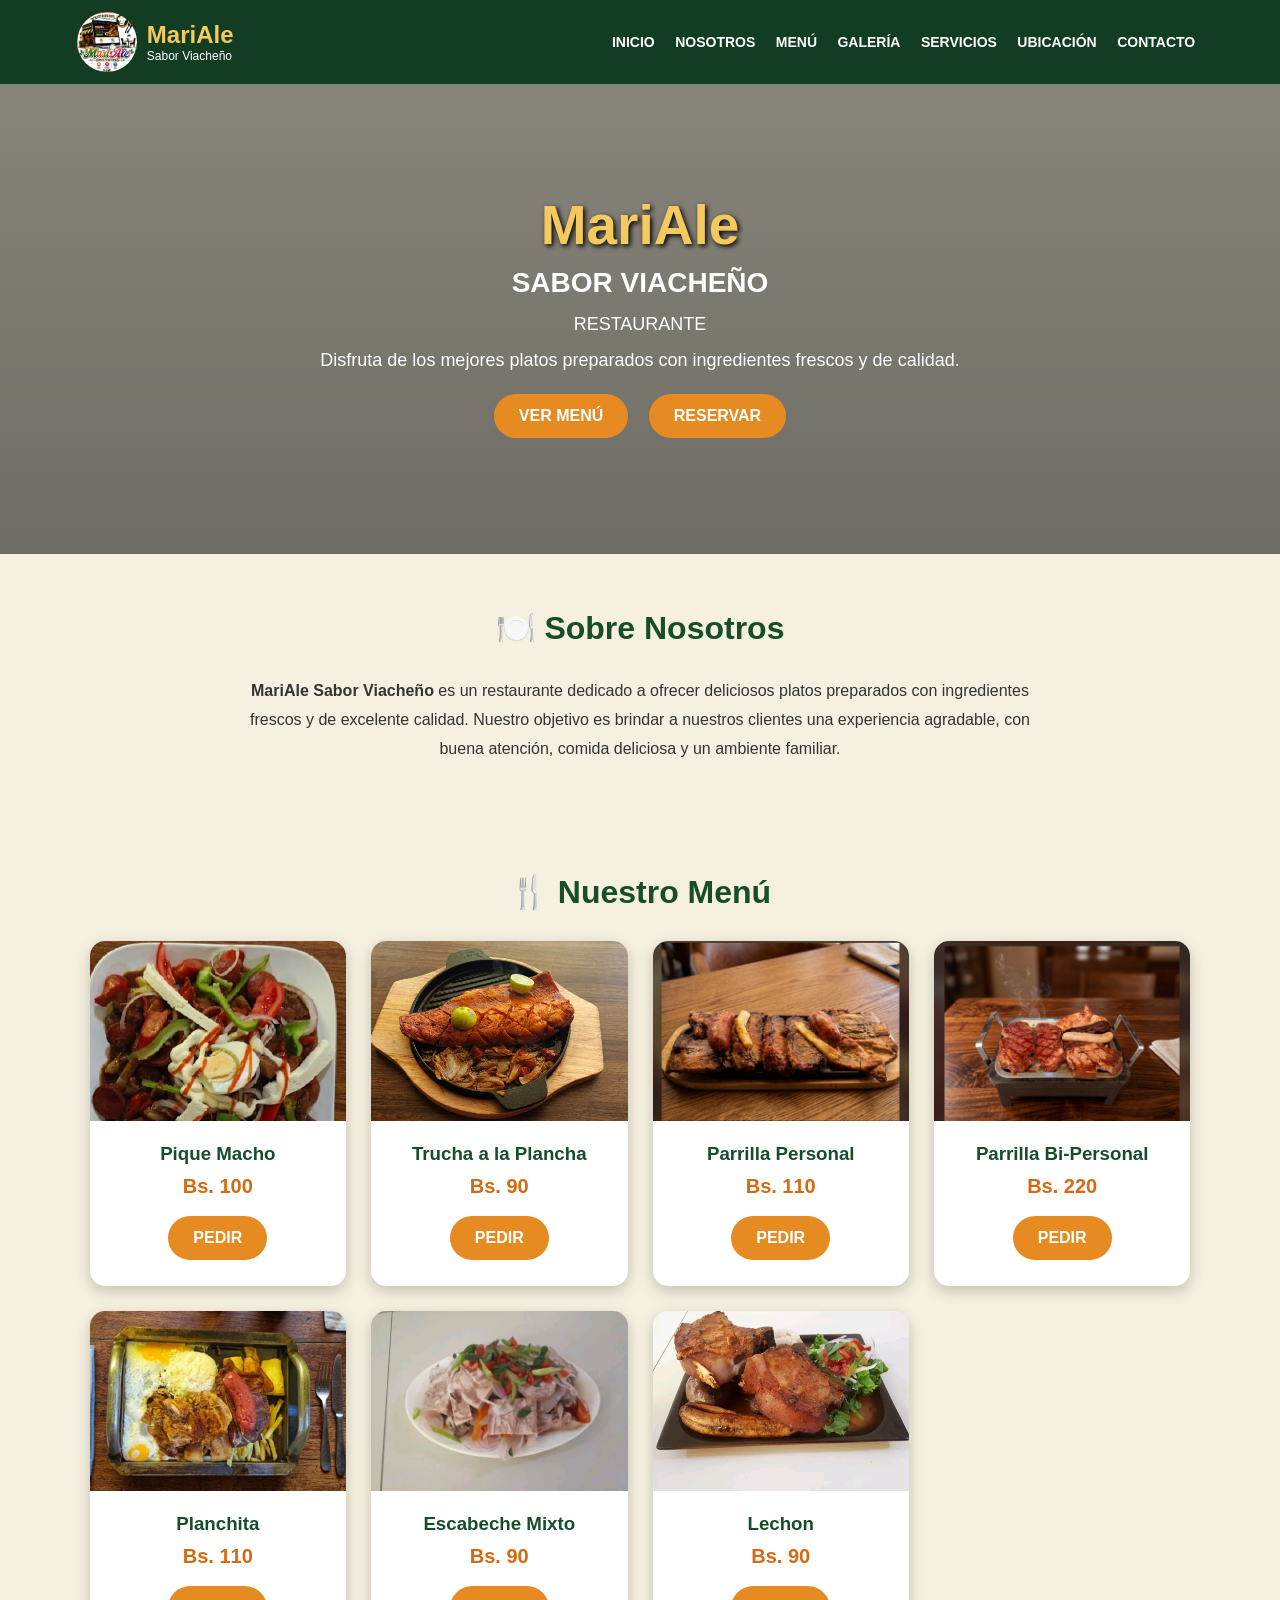
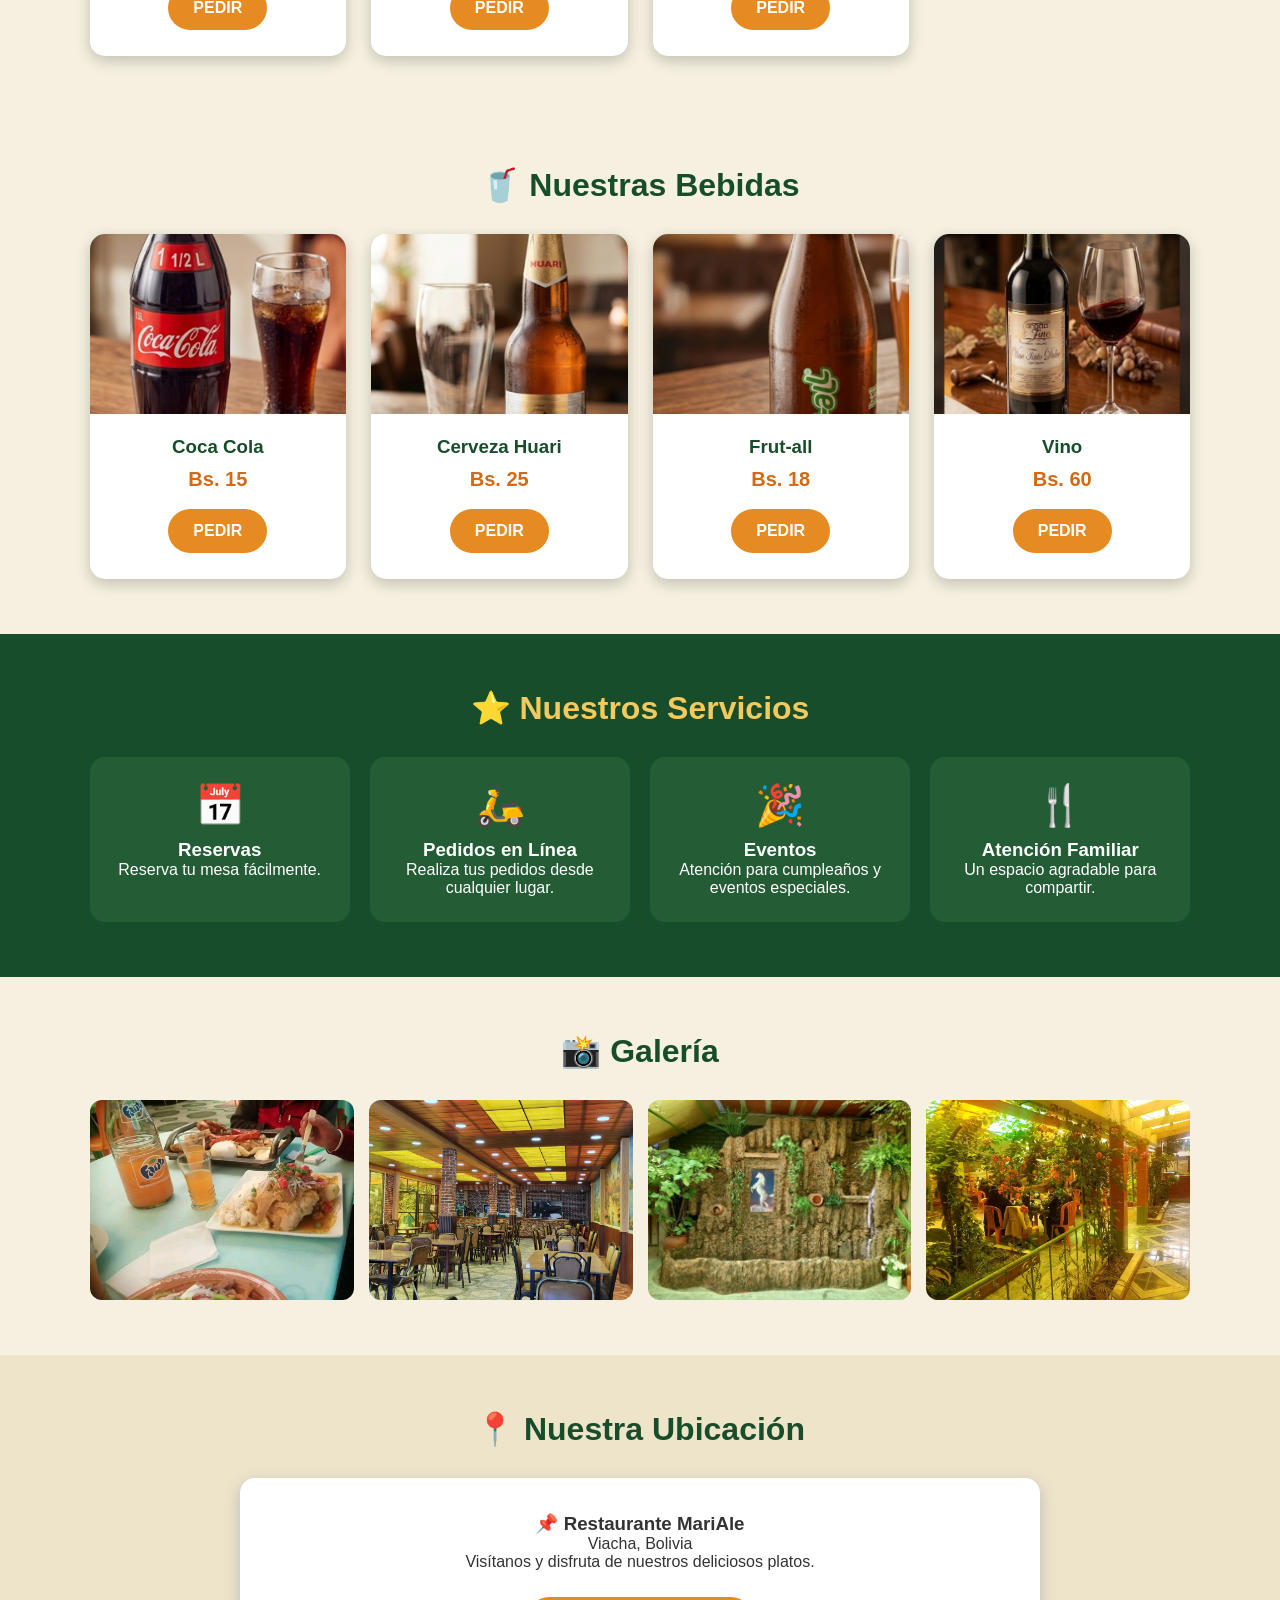
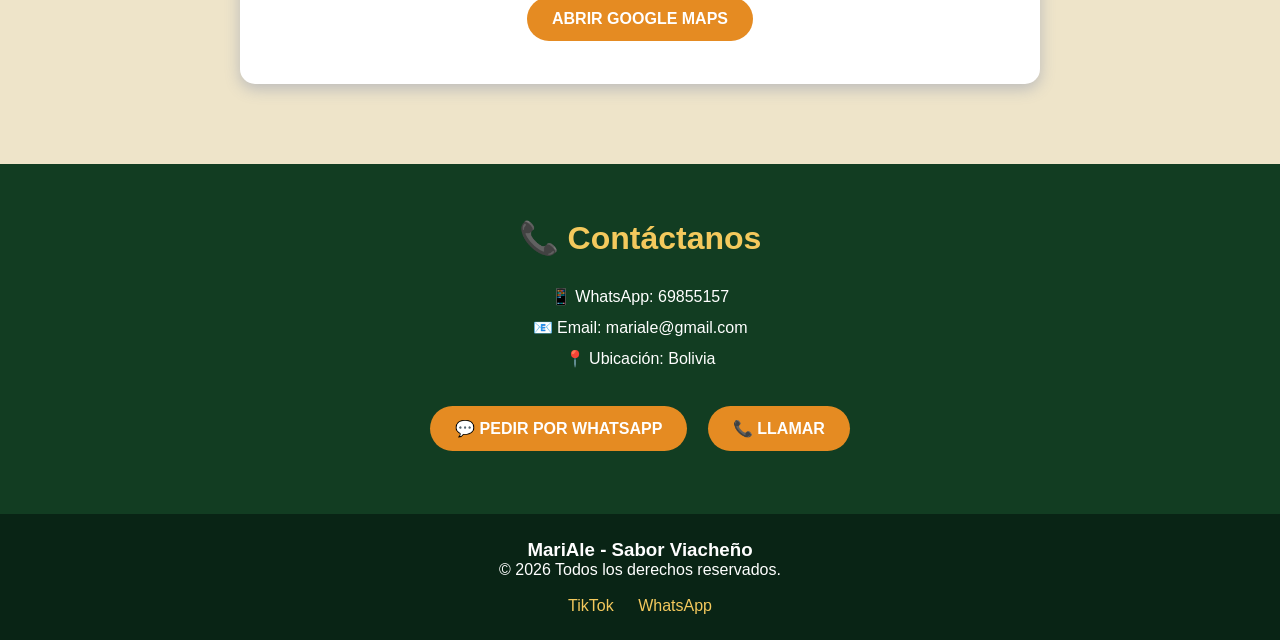
<file: maria/index.html>
<!DOCTYPE html>
<html lang="es">
<head>
<meta charset="UTF-8">
<meta name="viewport" content="width=device-width, initial-scale=1.0">

<title>MariAle - Sabor Viacheño</title>

<style>

*{
    margin:0;
    padding:0;
    box-sizing:border-box;
    font-family:Arial, sans-serif;
}

body{
    background:#f5f0df;
    color:#333;
}

/* ENCABEZADO */
header{
    background:#123d22;
    color:white;
    padding:12px 6%;
    display:flex;
    justify-content:space-between;
    align-items:center;
    position:sticky;
    top:0;
    z-index:1000;
}

.logo{
    display:flex;
    align-items:center;
    gap:10px;
}

.logo img{
    width:60px;
    height:60px;
    border-radius:50%;
    object-fit:cover;
}

.logo h1{
    color:#f4c95d;
    font-size:24px;
}

.logo span{
    display:block;
    color:white;
    font-size:12px;
}

nav a{
    color:white;
    text-decoration:none;
    margin:0 8px;
    font-weight:bold;
    font-size:14px;
}

nav a:hover{
    color:#f4c95d;
}

/* PORTADA */
.hero{
    min-height:470px;
    background:
    linear-gradient(rgba(0,0,0,.45),rgba(0,0,0,.55)),
    url("https://images.unsplash.com/photo-1544025162-d76694265947?auto=format&fit=crop&w=1400&q=80");
    background-size:cover;
    background-position:center;
    display:flex;
    justify-content:center;
    align-items:center;
    text-align:center;
    color:white;
    padding:30px;
}

.hero h2{
    font-size:55px;
    color:#f4c95d;
    text-shadow:2px 2px 5px #000;
}

.hero h3{
    font-size:28px;
    margin:10px;
}

.hero p{
    font-size:18px;
    margin:15px;
}

.boton{
    display:inline-block;
    background:#e58b22;
    color:white;
    padding:13px 25px;
    border-radius:25px;
    text-decoration:none;
    font-weight:bold;
    margin:8px;
}

.boton:hover{
    background:#f4c95d;
    color:#123d22;
}

/* SECCIONES */
section{
    padding:55px 7%;
}

.titulo{
    text-align:center;
    color:#174d2a;
    margin-bottom:30px;
    font-size:32px;
}

/* MENU */
.menu{
    display:grid;
    grid-template-columns:repeat(auto-fit,minmax(220px,1fr));
    gap:25px;
}

.plato{
    background:white;
    border-radius:15px;
    overflow:hidden;
    box-shadow:0 5px 15px rgba(0,0,0,.2);
    transition:.3s;
}

.plato:hover{
    transform:translateY(-7px);
}

.plato img{
    width:100%;
    height:180px;
    object-fit:cover;
}

.plato-info{
    padding:18px;
    text-align:center;
}

.plato h3{
    color:#174d2a;
    margin-bottom:8px;
}

.precio{
    color:#d46a13;
    font-size:20px;
    font-weight:bold;
    margin:10px;
}

/* SERVICIOS */
.servicios{
    background:#174d2a;
    color:white;
}

.servicios .titulo{
    color:#f4c95d;
}

.servicio-grid{
    display:grid;
    grid-template-columns:repeat(auto-fit,minmax(180px,1fr));
    gap:20px;
}

.servicio{
    background:#245d35;
    padding:25px;
    border-radius:15px;
    text-align:center;
}

.servicio .icono{
    font-size:40px;
    margin-bottom:10px;
}

/* GALERIA */
.galeria{
    display:grid;
    grid-template-columns:repeat(auto-fit,minmax(200px,1fr));
    gap:15px;
}

.galeria img{
    width:100%;
    height:200px;
    object-fit:cover;
    border-radius:12px;
}

/* UBICACION */
.ubicacion{
    text-align:center;
    background:#eee4c9;
}

.mapa{
    margin:25px auto;
    max-width:800px;
    padding:35px;
    background:#fff;
    border-radius:15px;
    box-shadow:0 5px 15px #bbb;
}

/* CONTACTO */
.contacto{
    background:#123d22;
    color:white;
    text-align:center;
}

.contacto .titulo{
    color:#f4c95d;
}

.contacto p{
    margin:12px;
}

/* PIE */
footer{
    background:#092415;
    color:white;
    text-align:center;
    padding:25px;
}

.redes a{
    color:#f4c95d;
    text-decoration:none;
    margin:10px;
}

/* RESPONSIVE CELULAR */
@media(max-width:700px){

    header{
        flex-direction:column;
        gap:10px;
    }

    nav{
        text-align:center;
    }

    nav a{
        display:inline-block;
        margin:5px;
        font-size:12px;
    }

    .hero{
        min-height:430px;
    }

    .hero h2{
        font-size:38px;
    }

    .hero h3{
        font-size:22px;
    }

    section{
        padding:40px 5%;
    }

    .titulo{
        font-size:27px;
    }
}

</style>
</head>

<body>

<!-- ENCABEZADO -->
<header>

<div class="logo">

<!-- CAMBIA logo.jpg POR TU LOGOTIPO -->
<img src="imagen.logotipo.jpeg" alt="Logo MariAle">

<div>
<h1>MariAle</h1>
<span>Sabor Viacheño</span>
</div>

</div>

<nav>
<a href="#inicio">INICIO</a>
<a href="#nosotros">NOSOTROS</a>
<a href="#menu">MENÚ</a>
<a href="#galeria">GALERÍA</a>
<a href="#servicios">SERVICIOS</a>
<a href="#ubicacion">UBICACIÓN</a>
<a href="#contacto">CONTACTO</a>
</nav>

</header>


<!-- PORTADA -->
<section class="hero" id="inicio">

<div>

<h2>MariAle</h2>

<h3>SABOR VIACHEÑO</h3>

<p>RESTAURANTE</p>

<p>
Disfruta de los mejores platos preparados
con ingredientes frescos y de calidad.
</p>

<a class="boton" href="#menu">VER MENÚ</a>

<a class="boton" href="#contacto">RESERVAR</a>

</div>

</section>


<!-- NOSOTROS -->
<section id="nosotros">

<h2 class="titulo">🍽️ Sobre Nosotros</h2>

<p style="text-align:center;max-width:800px;margin:auto;line-height:1.8;">

<strong>MariAle Sabor Viacheño</strong> es un restaurante
dedicado a ofrecer deliciosos platos preparados con
ingredientes frescos y de excelente calidad.

Nuestro objetivo es brindar a nuestros clientes
una experiencia agradable, con buena atención,
comida deliciosa y un ambiente familiar.

</p>

</section>

<!-- MENU -->
<section id="menu">

    <h2 class="titulo">🍴 Nuestro Menú</h2>
    
    <div class="menu">
    
        <!-- COMIDA 1 -->
        <div class="plato">
            <img src="imagen.piquemacho.jpeg" alt="Pique Macho">
    
            <div class="plato-info">
                <h3>Pique Macho</h3>
                <div class="precio">Bs. 100</div>
                <a class="boton" href="#contacto">PEDIR</a>
            </div>
        </div>
    
    
        <!-- COMIDA 2 -->
        <div class="plato">
            <img src="imagen.trucha.jpeg" alt="Trucha a la Plancha">
    
            <div class="plato-info">
                <h3>Trucha a la Plancha</h3>
                <div class="precio">Bs. 90</div>
                <a class="boton" href="#contacto">PEDIR</a>
            </div>
        </div>
    
    
        <!-- COMIDA 3 -->
        <div class="plato">
            <img src="imagen.parrillapersonal.jpeg" alt="Parrilla Personal">
    
            <div class="plato-info">
                <h3>Parrilla Personal</h3>
                <div class="precio">Bs. 110</div>
                <a class="boton" href="#contacto">PEDIR</a>
            </div>
        </div>
    
    
        <!-- COMIDA 4 -->
        <div class="plato">
            <img src="imagen.parrilla bi-persinal.jpeg" alt="Parrilla Bi-Personal">
    
            <div class="plato-info">
                <h3>Parrilla Bi-Personal</h3>
                <div class="precio">Bs. 220</div>
                <a class="boton" href="#contacto">PEDIR</a>
            </div>
        </div>
    
    
        <!-- COMIDA 5 -->
        <div class="plato">
            <img src="imagen.planchita.jpeg" alt="Planchita">
    
            <div class="plato-info">
                <h3>Planchita</h3>
                <div class="precio">Bs. 110</div>
                <a class="boton" href="#contacto">PEDIR</a>
            </div>
        </div>
    
    
        <!-- COMIDA 6 -->
        <div class="plato">
            <img src="imagen.escabeche.jpeg" alt="Escabeche Mixto">
    
            <div class="plato-info">
                <h3>Escabeche Mixto</h3>
                <div class="precio">Bs. 90</div>
                <a class="boton" href="#contacto">PEDIR</a>
            </div>
        </div>
    
    
        <!-- COMIDA 7 -->
        <div class="plato">
            <img src="imagen.lechon.jpeg" alt="Lechon">
    
            <div class="plato-info">
                <h3>Lechon</h3>
                <div class="precio">Bs. 90</div>
                <a class="boton" href="#contacto">PEDIR</a>
            </div>
        </div>
    
    
    
    </section>

    <!-- BEBIDAS -->
<section id="bebidas">

    <h2 class="titulo">🥤 Nuestras Bebidas</h2>
    
    <div class="menu">
    
        <!-- BEBIDA 1 -->
        <div class="plato">
            <img src="imagen.cocacola.jpeg" alt="Coca Cola">
    
            <div class="plato-info">
                <h3>Coca Cola</h3>
                <div class="precio">Bs. 15</div>
                <a class="boton" href="#contacto">PEDIR</a>
            </div>
        </div>
    
        <!-- BEBIDA 2 -->
        <div class="plato">
            <img src="imagen.huari.jpeg" alt="Cerveza Huari">
    
            <div class="plato-info">
                <h3>Cerveza Huari</h3>
                <div class="precio">Bs. 25</div>
                <a class="boton" href="#contacto">PEDIR</a>
            </div>
        </div>
    
        <!-- BEBIDA 3 -->
        <div class="plato">
            <img src="imagen.frutall.jpeg" alt="Frut-all">
    
            <div class="plato-info">
                <h3>Frut-all</h3>
                <div class="precio">Bs. 18</div>
                <a class="boton" href="#contacto">PEDIR</a>
            </div>
        </div>
    
        <!-- BEBIDA 4 -->
        <div class="plato">
            <img src="imagen.vino.jpeg" alt="Vino">
    
            <div class="plato-info">
                <h3>Vino</h3>
                <div class="precio">Bs. 60</div>
                <a class="boton" href="#contacto">PEDIR</a>
            </div>
        </div>
    
    </div>
    
    </section>

<!-- SERVICIOS -->
<section class="servicios" id="servicios">

<h2 class="titulo">⭐ Nuestros Servicios</h2>

<div class="servicio-grid">

<div class="servicio">

<div class="icono">📅</div>

<h3>Reservas</h3>

<p>Reserva tu mesa fácilmente.</p>

</div>


<div class="servicio">

<div class="icono">🛵</div>

<h3>Pedidos en Línea</h3>

<p>Realiza tus pedidos desde cualquier lugar.</p>

</div>


<div class="servicio">

<div class="icono">🎉</div>

<h3>Eventos</h3>

<p>Atención para cumpleaños y eventos especiales.</p>

</div>


<div class="servicio">

<div class="icono">🍴</div>

<h3>Atención Familiar</h3>

<p>Un espacio agradable para compartir.</p>

</div>

</div>

</section>


<!-- GALERIA -->
<section id="galeria">

<h2 class="titulo">📸 Galería</h2>

<div class="galeria">

<img src="imagen.galeria1.jpeg">

<img src="imagen.galeria2.jpeg">

<img src="imagen.galeria3.jpeg">

<img src="imagen.galeria4.jpeg">

</div>

</section>


<!-- UBICACION -->
<section class="ubicacion" id="ubicacion">

<h2 class="titulo">📍 Nuestra Ubicación</h2>

<div class="mapa">

<h3>📌 Restaurante MariAle</h3>

<p>Viacha, Bolivia</p>

<p>Visítanos y disfruta de nuestros deliciosos platos.</p>

<br>

<a class="boton"
href="https://www.google.com/maps"
target="_blank">

ABRIR GOOGLE MAPS

</a>

</div>

</section>


<!-- CONTACTO -->
<section class="contacto" id="contacto">

<h2 class="titulo">📞 Contáctanos</h2>

<p>📱 WhatsApp: 69855157</p>

<p>📧 Email: mariale@gmail.com</p>

<p>📍 Ubicación: Bolivia</p>

<br>

<a class="boton"
href="https://wa.me/59169855157"
target="_blank">

💬 PEDIR POR WHATSAPP

</a>

<a class="boton"
href="tel:+59169855157">

📞 LLAMAR

</a>

</section>


<!-- PIE -->
<footer>

<h3>MariAle - Sabor Viacheño</h3>

<p>© 2026 Todos los derechos reservados.</p>

<br>

<div class="redes">

<a href="#">TikTok</a>

<a href="#">WhatsApp</a>

</div>

</footer>


</body>
</html>
</file>
